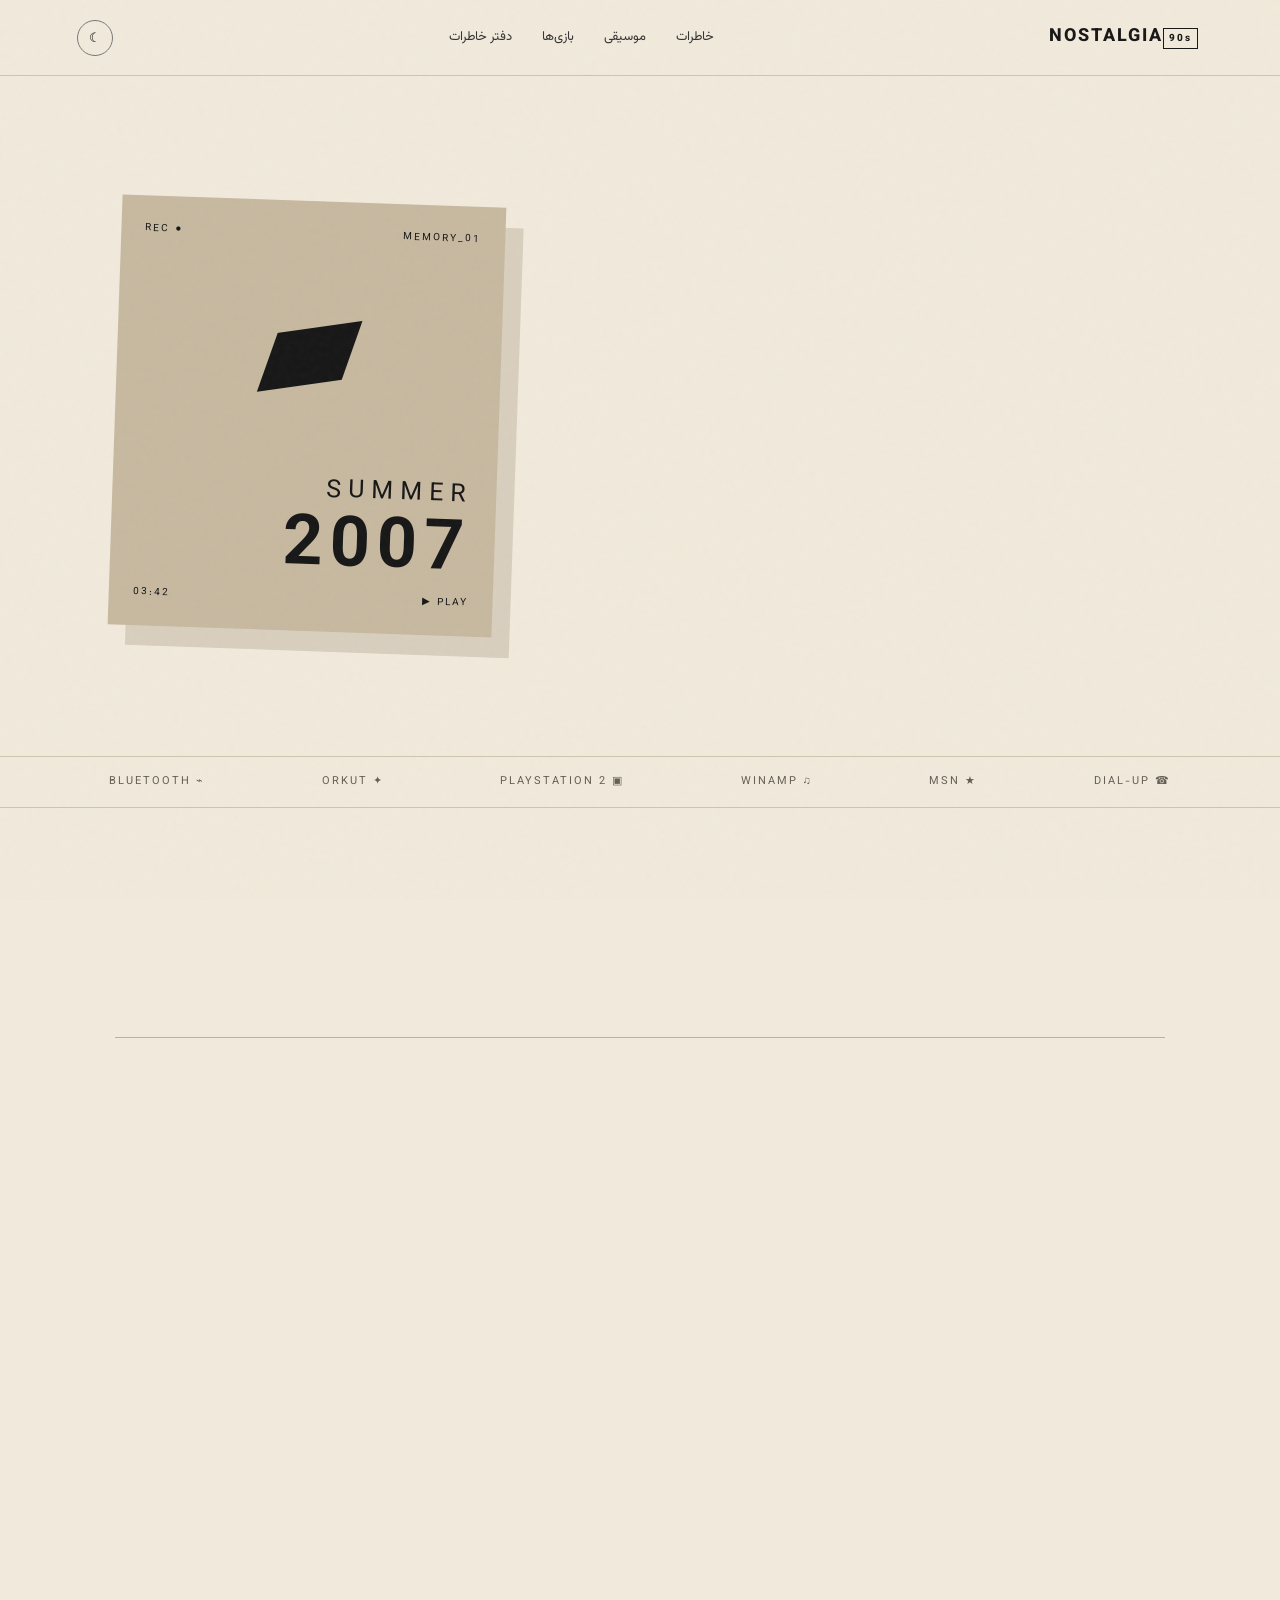
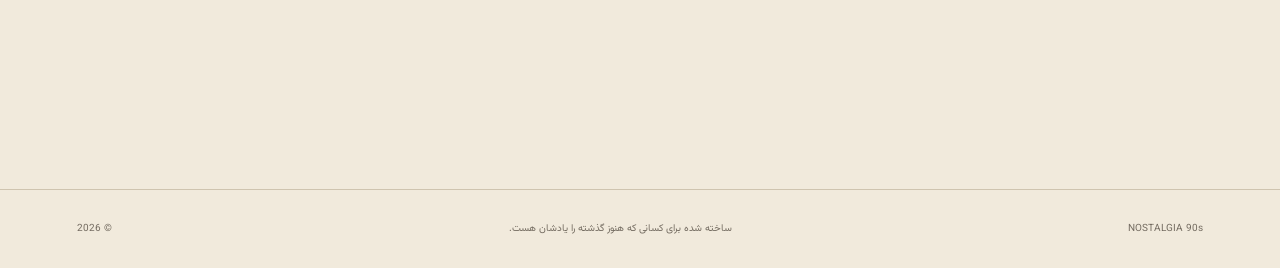
<file: index.html>
<!doctype html><html lang="fa" dir="rtl"><head><meta charset="UTF-8"><meta name="viewport" content="width=device-width,initial-scale=1"><title>نوستالژی | خاطراتی که هنوز زنده‌اند</title><link rel="preconnect" href="https://fonts.googleapis.com"><link rel="preconnect" href="https://fonts.gstatic.com" crossorigin><link href="https://fonts.googleapis.com/css2?family=Vazirmatn:wght@400;500;700;800&display=swap" rel="stylesheet"><link rel="stylesheet" href="styles.css"></head><body><div class="grain"></div><header class="nav"><a class="brand" href="#top">NOSTALGIA<span>90s</span></a><nav><a href="#memories">خاطرات</a><a href="#music">موسیقی</a><a href="#games">بازی‌ها</a><a href="#guestbook">دفتر خاطرات</a></nav><button class="theme" id="themeBtn">☾</button></header><main id="top"><section class="hero"><div class="hero-copy reveal"><p class="eyebrow">یک سفر کوتاه به گذشته</p><h1>بعضی خاطره‌ها<br><em>هیچ‌وقت قدیمی نمی‌شن.</em></h1><p class="lead">از صدای مودم دایل‌آپ تا پلی‌استیشن، از زنگ مدرسه تا عصرهایی که فقط یک بستنی و چند ساعت بازی کافی بود.</p><div class="actions"><a class="btn primary" href="#memories">شروع سفر ←</a><button class="btn ghost" id="randomBtn">یک خاطره تصادفی ✦</button></div></div><div class="retro-card floating"><div class="card-top"><span>MEMORY_01</span><span>● REC</span></div><div class="cassette">▰</div><div class="card-title">SUMMER<br><strong>2007</strong></div><div class="card-bottom"><span>PLAY ▶</span><span>03:42</span></div></div></section><section class="ticker"><div>☎ DIAL-UP</div><div>★ MSN</div><div>♫ WINAMP</div><div>▣ PLAYSTATION 2</div><div>✦ ORKUT</div><div>⌁ BLUETOOTH</div></section><section class="section" id="memories"><div class="section-head reveal"><div><p class="eyebrow">آرشیو خاطرات</p><h2>چیزهایی که یادمون نرفته</h2></div><span class="counter">01 — 04</span></div><div class="memory-grid"><article class="memory reveal"><span class="num">01</span><div class="icon bob">📺</div><h3>تلویزیون‌های قدیمی</h3><p>صفحه‌های سنگین، آنتن‌های دردسرساز و کارتون‌هایی که هیچ‌وقت تکراری نمی‌شدن.</p></article><article class="memory reveal"><span class="num">02</span><div class="icon bob">🎮</div><h3>عصرهای پلی‌استیشن</h3><p>یک دسته، چند رفیق و دعوا سر اینکه نوبت چه کسیه.</p></article><article class="memory reveal"><span class="num">03</span><div class="icon bob">💿</div><h3>CD و MP3</h3><p>پوشه‌ای پر از آهنگ، یک هدفون سیمی و پلی‌لیستی که برای خودمون شاهکار بود.</p></article><article class="memory reveal"><span class="num">04</span><div class="icon bob">📟</div><h3>پیامک‌های کوتاه</h3><p>وقتی هر کاراکتر مهم بود و یک «خوبی؟» می‌توانست کل شب را عوض کند.</p></article></div></section><section class="split reveal" id="music"><div class="quote">«گاهی دلم برای روزهایی تنگ می‌شود که نمی‌دانستیم دارند تبدیل به خاطره می‌شوند.»</div><div class="player"><div class="player-label">NOSTALGIA FM · SPOTIFY</div><div class="song" id="trackTitle">هایده — انتخاب آهنگ</div><div class="artist">چند انتخاب از آرشیو Spotify</div><div class="track-list"><button data-src="https://open.spotify.com/embed/search/Hayedeh?utm_source=generator">🎙️ هایده</button><button data-src="https://open.spotify.com/embed/search/Moein?utm_source=generator">🎧 معین</button><button data-src="https://open.spotify.com/embed/search/Aghasi?utm_source=generator">🎤 آغاسی</button></div><iframe id="spotifyPlayer" src="https://open.spotify.com/embed/search/Hayedeh?utm_source=generator" width="100%" height="152" frameborder="0" allow="autoplay; clipboard-write; encrypted-media; fullscreen; picture-in-picture" loading="lazy"></iframe><p class="spotify-note">با انتخاب هر مورد، پلیر Spotify همان بخش را نمایش می‌دهد. پخش صدا طبق محدودیت‌های خود Spotify انجام می‌شود.</p></div></section><section class="section games" id="games"><div class="section-head reveal"><div><p class="eyebrow">ARCADE / GAME ARCHIVE</p><h2>بازی‌های یک نسل</h2></div><span class="counter">04 PLAYABLE</span></div><div class="game-shelf"><a class="game-play reveal" href="games/snake.html"><div class="game-cover snake"><span>NOSTALGIA ORIGINAL</span><b>SNAKE</b><small>PLAYABLE</small></div><div class="game-info"><div><h3>Snake — Retro Edition</h3><span>Keyboard / Touch</span></div><strong>PLAY ▶</strong></div></a><a class="game-play reveal" href="games/breakout.html"><div class="game-cover atari"><span>ATARI-INSPIRED</span><b>BREAKOUT</b><small>PLAYABLE</small></div><div class="game-info"><div><h3>Breakout</h3><span>Arcade vibe</span></div><strong>PLAY ▶</strong></div></a><a class="game-play reveal" href="games/space-invaders.html"><div class="game-cover invaders"><span>ARCADE CLASSIC</span><b>SPACE<br>INVADERS</b><small>PLAYABLE</small></div><div class="game-info"><div><h3>Space Invaders</h3><span>Retro demo</span></div><strong>PLAY ▶</strong></div></a><a class="game-play reveal" href="games/retro-city.html"><div class="game-cover city"><span>ORIGINAL DEMO</span><b>RETRO<br>CITY</b><small>GTA-INSPIRED</small></div><div class="game-info"><div><h3>Retro City</h3><span>Top-down driving</span></div><strong>PLAY ▶</strong></div></a></div></section><section class="guestbook reveal" id="guestbook"><p class="eyebrow">دفتر خاطرات</p><h2>یک خاطره برای آینده جا بگذار.</h2><p>اسم یک چیز کوچک را بنویس که هنوز با یادش لبخند می‌زنی.</p><div class="note"><input id="memoryInput" maxlength="80" placeholder="مثلاً: بوی نوار کاست..."><button id="saveBtn">ثبت خاطره</button></div><p id="saved" class="saved"></p></section></main><footer><span>NOSTALGIA 90s</span><span>ساخته شده برای کسانی که هنوز گذشته را یادشان هست.</span><span>© 2026</span></footer><script src="script.js"></script></body></html>
</file>
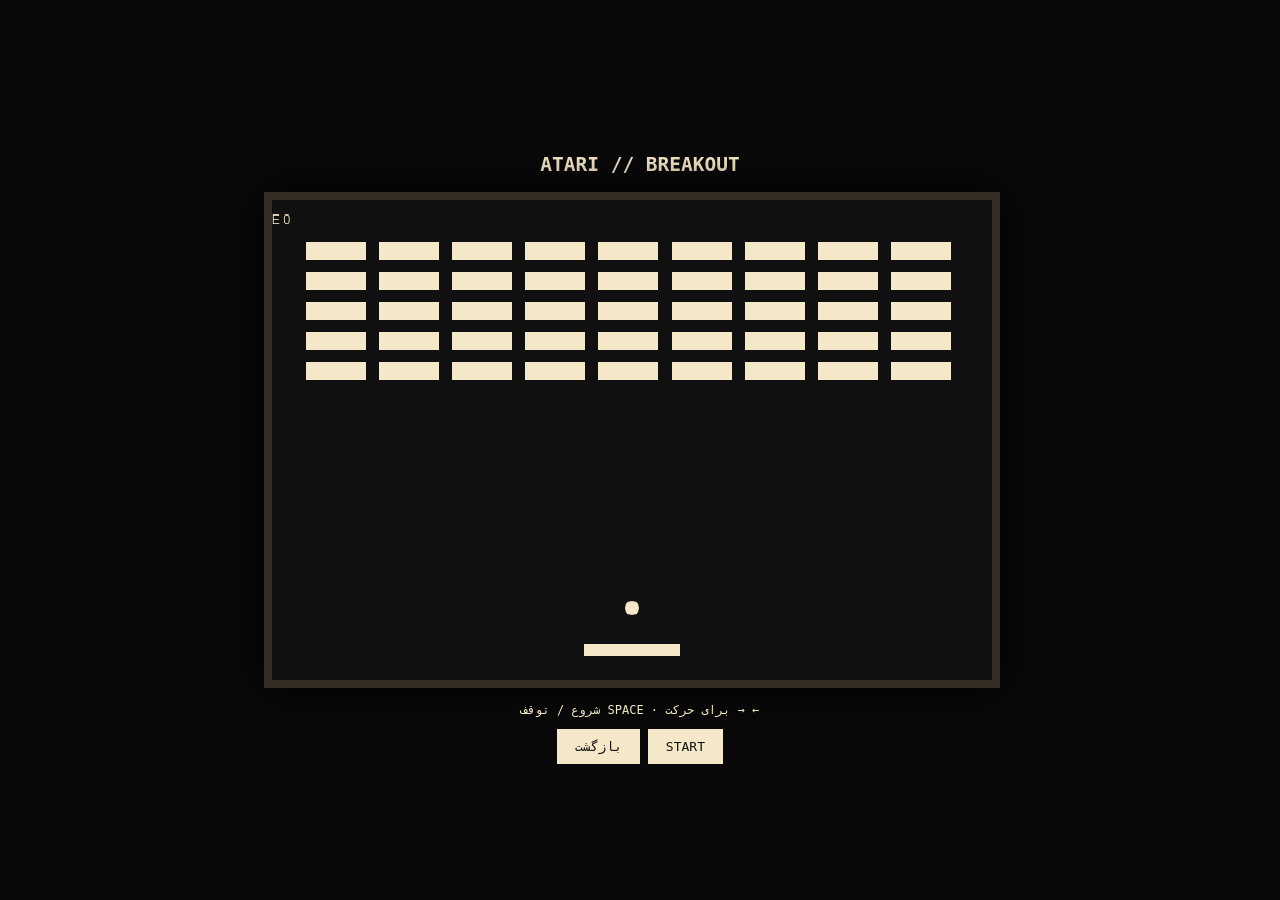
<file: games/breakout.html>
<!doctype html><html lang="fa" dir="rtl"><meta charset="utf-8"><meta name="viewport" content="width=device-width,initial-scale=1"><title>Nostalgia Arcade — Breakout</title><style>body{margin:0;background:#090909;color:#f5e8c8;font-family:monospace;display:grid;place-items:center;min-height:100vh}main{width:min(720px,95vw);text-align:center}canvas{width:100%;background:#101010;border:8px solid #332d24;image-rendering:pixelated;box-shadow:0 0 40px #000}button,a{padding:10px 18px;background:#f5e8c8;color:#111;border:0;font:inherit;text-decoration:none;cursor:pointer}p{font-size:12px}</style><main><h2>ATARI // BREAKOUT</h2><canvas id=c width=600 height=400></canvas><p>← → برای حرکت · SPACE شروع / توقف</p><button id=s>START</button> <a href="../index.html">بازگشت</a></main><script>const c=document.getElementById('c'),x=c.getContext('2d'),W=600,H=400;let p,ball,bricks,run=false,left=false,right=false,score=0;function reset(){p={x:260,w:80};ball={x:300,y:340,dx:3,dy:-3,r:6};bricks=[];score=0;for(let r=0;r<5;r++)for(let q=0;q<9;q++)bricks.push({x:28+q*61,y:35+r*25,w:50,h:15,on:1})}function draw(){x.fillStyle='#101010';x.fillRect(0,0,W,H);x.fillStyle='#f5e8c8';bricks.forEach(b=>{if(b.on)x.fillRect(b.x,b.y,b.w,b.h)});x.fillRect(p.x,370,p.w,10);x.beginPath();x.arc(ball.x,ball.y,ball.r,0,7);x.fill();x.fillText('SCORE '+score,15,20)}function tick(){if(!run)return;if(left)p.x-=6;if(right)p.x+=6;p.x=Math.max(0,Math.min(W-p.w,p.x));ball.x+=ball.dx;ball.y+=ball.dy;if(ball.x<6||ball.x>W-6)ball.dx*=-1;if(ball.y<6)ball.dy*=-1;if(ball.y>360&&ball.x>p.x&&ball.x<p.x+p.w)ball.dy=-Math.abs(ball.dy);for(const b of bricks)if(b.on&&ball.x>b.x&&ball.x<b.x+b.w&&ball.y>b.y&&ball.y<b.y+b.h){b.on=0;ball.dy*=-1;score+=10}if(ball.y>H){run=false;alert('GAME OVER — SCORE '+score)}if(bricks.every(b=>!b.on)){run=false;alert('YOU WIN — SCORE '+score)}draw();requestAnimationFrame(tick)}document.addEventListener('keydown',e=>{if(e.key==='ArrowLeft')left=true;if(e.key==='ArrowRight')right=true;if(e.code==='Space'){e.preventDefault();run=!run;if(run)tick()}});document.addEventListener('keyup',e=>{if(e.key==='ArrowLeft')left=false;if(e.key==='ArrowRight')right=false});s.onclick=()=>{reset();run=true;tick()};reset();draw();</script></html>
</file>
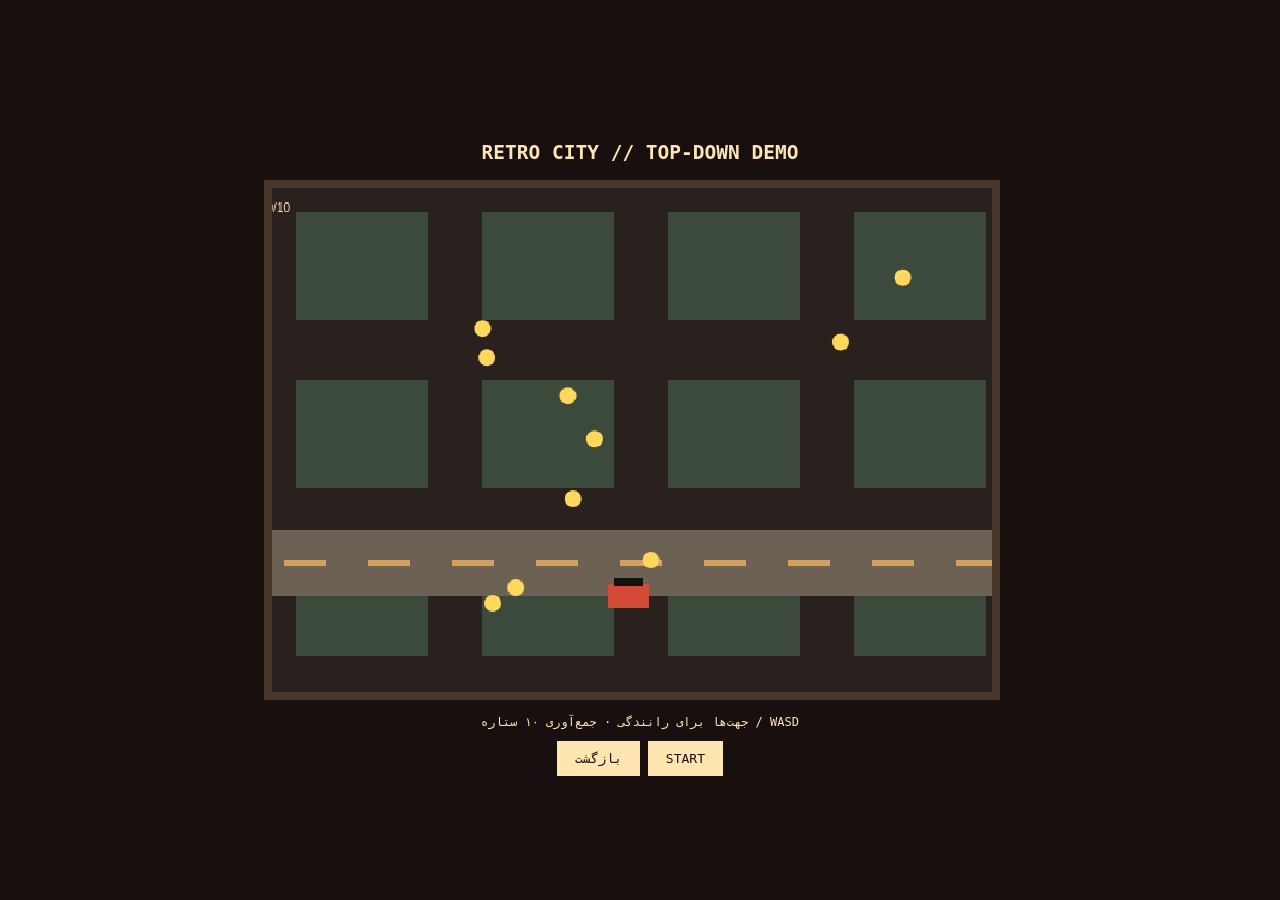
<file: games/retro-city.html>
<!doctype html><html lang="fa" dir="rtl"><meta charset="utf-8"><meta name="viewport" content="width=device-width,initial-scale=1"><title>Nostalgia Arcade — Retro City</title><style>body{margin:0;background:#17100e;color:#ffe5b0;font-family:monospace;display:grid;place-items:center;min-height:100vh}main{width:min(720px,95vw);text-align:center}canvas{width:100%;background:#28211d;border:8px solid #49362a;image-rendering:pixelated}button,a{padding:10px 18px;background:#ffe5b0;color:#17100e;border:0;font:inherit;text-decoration:none;cursor:pointer}p{font-size:12px}</style><main><h2>RETRO CITY // TOP-DOWN DEMO</h2><canvas id=c width=600 height=420></canvas><p>WASD / جهت‌ها برای رانندگی · جمع‌آوری ۱۰ ستاره</p><button onclick="start()">START</button> <a href="../index.html">بازگشت</a></main><script>const c=document.getElementById('c'),x=c.getContext('2d'),W=600,H=420;let car,stars,keys={},run=false,score=0;function reset(){car={x:280,y:330};stars=Array.from({length:10},()=>({x:40+Math.random()*520,y:50+Math.random()*300,on:1}));score=0}function draw(){x.fillStyle='#28211d';x.fillRect(0,0,W,H);x.fillStyle='#3b4a3a';for(let i=0;i<12;i++)x.fillRect((i%4)*155+20,Math.floor(i/4)*140+20,110,90);x.fillStyle='#6c6254';x.fillRect(0,285,W,55);x.fillStyle='#d4a15c';for(let i=0;i<10;i++)x.fillRect(i*70+10,310,35,5);stars.forEach(s=>{if(s.on){x.fillStyle='#ffd85a';x.beginPath();x.arc(s.x,s.y,7,0,7);x.fill()}});x.fillStyle='#d34b36';x.fillRect(car.x,car.y,34,20);x.fillStyle='#111';x.fillRect(car.x+5,car.y-5,24,7);x.fillStyle='#ffe5b0';x.fillText('STARS '+score+'/10',15,20)}function tick(){if(!run)return;let dx=(keys.ArrowRight||keys.d?3:0)-(keys.ArrowLeft||keys.a?3:0),dy=(keys.ArrowDown||keys.s?3:0)-(keys.ArrowUp||keys.w?3:0);car.x=Math.max(0,Math.min(W-34,car.x+dx));car.y=Math.max(25,Math.min(H-30,car.y+dy));stars.forEach(s=>{if(s.on&&Math.hypot(s.x-(car.x+17),s.y-(car.y+10))<18){s.on=0;score++}});if(score===10){run=false;alert('MISSION COMPLETE!')}draw();requestAnimationFrame(tick)}function start(){reset();run=true;tick()}document.addEventListener('keydown',e=>keys[e.key]=true);document.addEventListener('keyup',e=>keys[e.key]=false);reset();draw();</script></html>
</file>
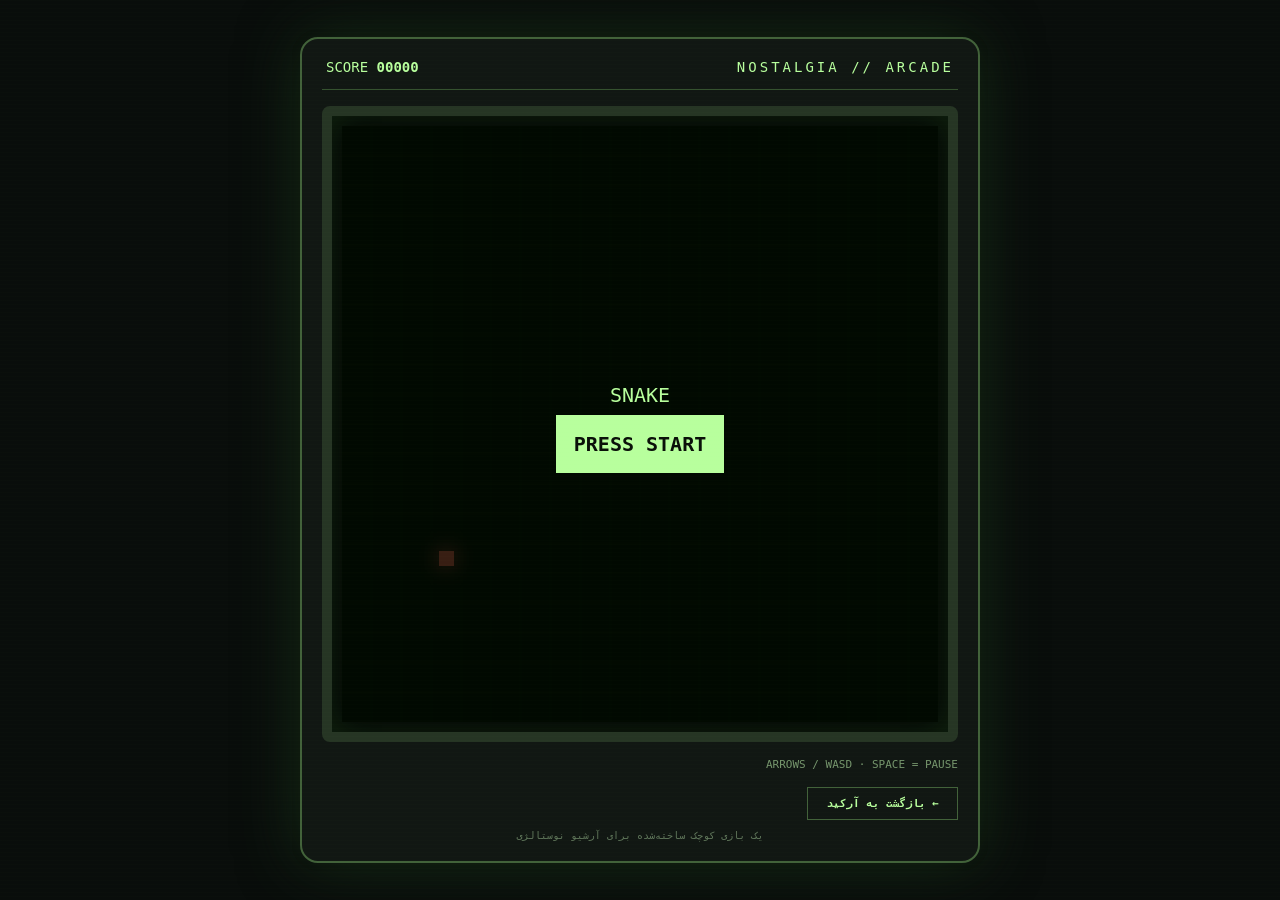
<file: games/snake.html>
<!doctype html><html lang="fa" dir="rtl"><head><meta charset="utf-8"><meta name="viewport" content="width=device-width,initial-scale=1"><title>Nostalgia Arcade — Snake</title><style>*{box-sizing:border-box}body{margin:0;min-height:100vh;background:#090d0b;color:#b8ff9d;font-family:monospace;display:grid;place-items:center;padding:20px;overflow:hidden}body:before{content:'';position:fixed;inset:0;pointer-events:none;background:repeating-linear-gradient(0deg,transparent 0 3px,rgba(184,255,157,.025) 4px);z-index:5}.cabinet{width:min(680px,96vw);background:#111713;border:2px solid #42623a;border-radius:18px;padding:20px;box-shadow:0 0 60px #152b16,0 0 0 8px #080b09}.top{display:flex;justify-content:space-between;align-items:center;border-bottom:1px solid #35522f;padding:0 4px 14px;margin-bottom:16px}.logo{font-size:14px;letter-spacing:3px}.score{font-size:14px}.screen{position:relative;background:#030604;border:10px solid #263524;border-radius:8px;padding:10px;box-shadow:inset 0 0 35px #10230f}.screen canvas{display:block;width:100%;aspect-ratio:1;background:#050905;image-rendering:pixelated}.overlay{position:absolute;inset:10px;display:grid;place-items:center;text-align:center;background:rgba(0,10,0,.78);font-size:20px;line-height:2}.overlay.hidden{display:none}.overlay button,.back{font:inherit;color:#0a1009;background:#b8ff9d;border:0;padding:9px 18px;cursor:pointer;font-weight:bold}.controls{display:flex;justify-content:space-between;align-items:center;margin-top:16px;font-size:11px;color:#76966d}.pad{display:grid;grid-template-columns:repeat(3,38px);gap:4px;direction:ltr}.pad button{height:34px;background:#172016;border:1px solid #42623a;color:#b8ff9d;cursor:pointer}.pad button:nth-child(2){grid-column:2}.pad button:nth-child(3){grid-column:1;grid-row:2}.pad button:nth-child(4){grid-column:2;grid-row:2}.pad button:nth-child(5){grid-column:3;grid-row:2}@media(min-width:700px){.pad{display:none}}.back{display:inline-block;text-decoration:none;background:transparent;color:#b8ff9d;border:1px solid #42623a;margin-top:16px;font-size:11px}.hint{text-align:center;font-size:10px;color:#60775b;margin-top:10px}</style></head><body><div class="cabinet"><div class="top"><div class="logo">NOSTALGIA // ARCADE</div><div class="score">SCORE <b id="score">00000</b></div></div><div class="screen"><canvas id="game" width="400" height="400"></canvas><div class="overlay" id="overlay"><div><div id="message">SNAKE</div><button id="start">PRESS START</button></div></div></div><div class="controls"><span>ARROWS / WASD · SPACE = PAUSE</span><div class="pad"><button data-d="up">▲</button><button data-d="left">◀</button><button data-d="down">▼</button><button data-d="right">▶</button></div></div><a class="back" href="../index.html">← بازگشت به آرکید</a><div class="hint">یک بازی کوچک ساخته‌شده برای آرشیو نوستالژی</div></div><script>const c=document.getElementById('game'),x=c.getContext('2d'),S=20,N=20;let snake,food,dir,next,score,running=false,paused=false,timer;const overlay=document.getElementById('overlay'),message=document.getElementById('message'),scoreEl=document.getElementById('score');function reset(){snake=[{x:10,y:10},{x:9,y:10},{x:8,y:10}];dir={x:1,y:0};next=dir;score=0;place();scoreEl.textContent='00000';draw()}function place(){do{food={x:Math.floor(Math.random()*N),y:Math.floor(Math.random()*N)}}while(snake.some(p=>p.x===food.x&&p.y===food.y))}function draw(){x.fillStyle='#050905';x.fillRect(0,0,400,400);x.strokeStyle='rgba(120,255,100,.035)';for(let i=0;i<=N;i++){x.beginPath();x.moveTo(i*S,0);x.lineTo(i*S,400);x.stroke();x.beginPath();x.moveTo(0,i*S);x.lineTo(400,i*S);x.stroke()}x.fillStyle='#ff6b55';x.shadowBlur=14;x.shadowColor='#ff6b55';x.fillRect(food.x*S+5,food.y*S+5,10,10);x.shadowBlur=0;snake.forEach((p,i)=>{x.fillStyle=i?'#72b85d':'#b8ff9d';x.fillRect(p.x*S+2,p.y*S+2,16,16)})}function tick(){if(!running||paused)return;dir=next;const h={x:snake[0].x+dir.x,y:snake[0].y+dir.y};if(h.x<0||h.y<0||h.x>=N||h.y>=N||snake.some(p=>p.x===h.x&&p.y===h.y)){gameOver();return}snake.unshift(h);if(h.x===food.x&&h.y===food.y){score+=10;scoreEl.textContent=String(score).padStart(5,'0');place()}else snake.pop();draw()}function gameOver(){running=false;clearInterval(timer);message.innerHTML='GAME OVER<br><small>SCORE '+String(score).padStart(5,'0')+'</small>';overlay.classList.remove('hidden')}function start(){reset();running=true;paused=false;message.textContent='SNAKE';overlay.classList.add('hidden');clearInterval(timer);timer=setInterval(tick,105)}function setDir(d){const m={up:{x:0,y:-1},down:{x:0,y:1},left:{x:-1,y:0},right:{x:1,y:0}}[d];if(m&&!(m.x===-dir.x&&m.y===-dir.y))next=m}document.addEventListener('keydown',e=>{const k=e.key.toLowerCase();if(k==='enter'&&!running)start();if(k===' '){e.preventDefault();paused=!paused}if(k==='arrowup'||k==='w')setDir('up');if(k==='arrowdown'||k==='s')setDir('down');if(k==='arrowleft'||k==='a')setDir('left');if(k==='arrowright'||k==='d')setDir('right')});document.getElementById('start').onclick=start;document.querySelectorAll('.pad button').forEach(b=>b.onclick=()=>setDir(b.dataset.d));reset();</script></body></html>
</file>
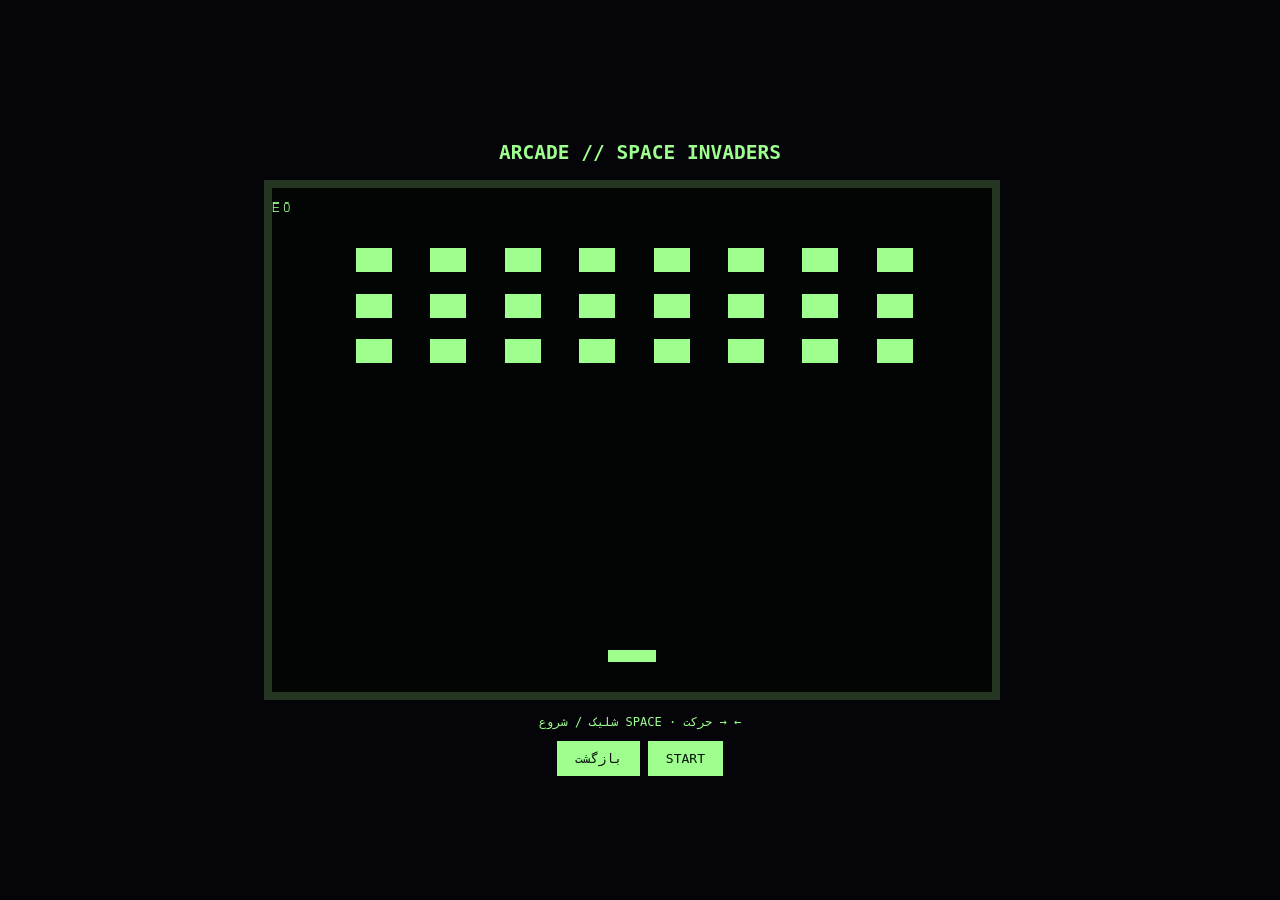
<file: games/space-invaders.html>
<!doctype html><html lang="fa" dir="rtl"><meta charset="utf-8"><meta name="viewport" content="width=device-width,initial-scale=1"><title>Nostalgia Arcade — Space Invaders</title><style>body{margin:0;background:#050509;color:#9eff8f;font-family:monospace;display:grid;place-items:center;min-height:100vh}main{width:min(720px,95vw);text-align:center}canvas{width:100%;background:#020503;border:8px solid #243622;image-rendering:pixelated}button,a{padding:10px 18px;background:#9eff8f;color:#071007;border:0;font:inherit;text-decoration:none;cursor:pointer}p{font-size:12px}</style><main><h2>ARCADE // SPACE INVADERS</h2><canvas id=c width=600 height=420></canvas><p>← → حرکت · SPACE شلیک / شروع</p><button onclick="start()">START</button> <a href="../index.html">بازگشت</a></main><script>const c=document.getElementById('c'),x=c.getContext('2d'),W=600,H=420;let ship,shots,enemies,run=false,left=false,right=false,score=0;function reset(){ship={x:280};shots=[];enemies=[];score=0;for(let r=0;r<3;r++)for(let q=0;q<8;q++)enemies.push({x:70+q*62,y:50+r*38,w:30,h:20,on:1})}function draw(){x.fillStyle='#020503';x.fillRect(0,0,W,H);x.fillStyle='#9eff8f';x.fillText('SCORE '+score,15,20);x.fillRect(ship.x,385,40,10);shots.forEach(s=>x.fillRect(s.x,s.y,3,10));enemies.forEach(e=>{if(e.on)x.fillRect(e.x,e.y,e.w,e.h)})}function tick(){if(!run)return;if(left)ship.x-=5;if(right)ship.x+=5;ship.x=Math.max(0,Math.min(W-40,ship.x));shots.forEach(s=>s.y-=7);for(const s of shots)for(const e of enemies)if(e.on&&s.x>e.x&&s.x<e.x+e.w&&s.y>e.y&&s.y<e.y+e.h){e.on=0;s.y=-20;score+=10}shots=shots.filter(s=>s.y>-20);let edge=enemies.filter(e=>e.on).some(e=>e.x<10||e.x>W-40);if(edge)enemies.forEach(e=>e.x+=e.x<300?5:-5);enemies.forEach(e=>e.y+=.12);if(enemies.every(e=>!e.on)){run=false;alert('YOU WIN — '+score)}if(enemies.some(e=>e.on&&e.y>360)){run=false;alert('GAME OVER — '+score)}draw();requestAnimationFrame(tick)}function start(){reset();run=true;tick()}document.addEventListener('keydown',e=>{if(e.key==='ArrowLeft')left=true;if(e.key==='ArrowRight')right=true;if(e.code==='Space'){e.preventDefault();if(!run)start();else shots.push({x:ship.x+20,y:375})}});document.addEventListener('keyup',e=>{if(e.key==='ArrowLeft')left=false;if(e.key==='ArrowRight')right=false});reset();draw();</script></html>
</file>
<file: styles.css>
*{box-sizing:border-box}html{scroll-behavior:smooth}body{margin:0;background:#f1eadc;color:#171717;font-family:'Vazirmatn',sans-serif;line-height:1.8}.grain{position:fixed;inset:0;pointer-events:none;opacity:.055;z-index:20;background-image:url("data:image/svg+xml,%3Csvg viewBox='0 0 180 180' xmlns='http://www.w3.org/2000/svg'%3E%3Cfilter id='n'%3E%3CfeTurbulence type='fractalNoise' baseFrequency='.8' numOctaves='4' stitchTiles='stitch'/%3E%3C/filter%3E%3Crect width='100%25' height='100%25' filter='url(%23n)' opacity='.6'/%3E%3C/svg%3E")}.nav{height:76px;padding:0 6vw;display:flex;align-items:center;justify-content:space-between;border-bottom:1px solid #cfc4af;position:sticky;top:0;background:rgba(241,234,220,.92);backdrop-filter:blur(12px);z-index:10}.brand{font-weight:800;letter-spacing:2px;color:#171717;text-decoration:none;font-size:18px}.brand span{font-size:10px;margin-right:5px;padding:2px 5px;border:1px solid #171717}.nav nav{display:flex;gap:30px}.nav nav a{color:#333;text-decoration:none;font-size:13px;transition:.2s}.nav nav a:hover{color:#b64b31}.theme{border:1px solid #777;background:transparent;border-radius:50%;width:36px;height:36px;cursor:pointer}.hero{min-height:680px;padding:90px 9vw;display:grid;grid-template-columns:1.2fr .8fr;gap:7vw;align-items:center}.eyebrow{font-size:11px;letter-spacing:3px;text-transform:uppercase;margin:0 0 12px;color:#786f60}.hero h1{font-size:clamp(45px,7vw,86px);line-height:1.15;letter-spacing:-3px;margin:0 0 25px;font-weight:800}.hero h1 em{font-style:normal;color:#b64b31}.lead{max-width:650px;color:#625c53;font-size:16px}.actions{display:flex;gap:12px;margin-top:30px;flex-wrap:wrap}.btn{padding:12px 21px;border-radius:3px;font:inherit;font-size:13px;cursor:pointer;text-decoration:none}.primary{background:#171717;color:#fff}.ghost{background:transparent;color:#171717;border:1px solid #999}.retro-card{background:#c7b9a0;min-height:430px;padding:24px;box-shadow:18px 20px 0 #d9cfbe;transform:rotate(2deg);display:flex;flex-direction:column;justify-content:space-between}.floating{animation:float 4s ease-in-out infinite}.card-top,.card-bottom{display:flex;justify-content:space-between;font-size:10px;letter-spacing:2px}.cassette{margin:auto;font-size:150px;line-height:1;filter:grayscale(1);transform:rotate(-10deg);animation:spin 8s linear infinite}.card-title{font-size:25px;letter-spacing:7px;line-height:1.2}.card-title strong{font-size:70px}.ticker{border-block:1px solid #cfc4af;display:flex;justify-content:space-around;padding:15px 4vw;font-size:11px;letter-spacing:2px;color:#655e54;overflow:hidden}.ticker div{animation:tickerPulse 2.5s ease-in-out infinite}.section{padding:100px 9vw}.section-head{display:flex;justify-content:space-between;align-items:end;margin-bottom:40px}.section h2,.guestbook h2{font-size:clamp(30px,4vw,48px);line-height:1.2;margin:0;letter-spacing:-1px}.counter{font-size:11px;color:#8a8175}.memory-grid{display:grid;grid-template-columns:repeat(4,1fr);border-top:1px solid #bdb19d}.memory{position:relative;padding:35px 25px;border-left:1px solid #bdb19d;min-height:300px;transition:.35s}.memory:last-child{border-right:1px solid #bdb19d}.memory:hover{background:#e6dccb;transform:translateY(-8px)}.num{font-size:11px;color:#918676}.icon{font-size:45px;margin:35px 0 20px;filter:grayscale(.7)}.bob{animation:bob 2.7s ease-in-out infinite}.memory h3{font-size:19px;margin:0 0 8px}.memory p{font-size:13px;color:#6c655b}.split{margin:0 9vw 100px;padding:55px;background:#1b1b1a;color:#f1eadc;display:grid;grid-template-columns:1fr 1fr;gap:7vw;align-items:center}.quote{font-size:30px;line-height:1.6}.player{border:1px solid #5b5a54;padding:25px}.player-label{font-size:10px;letter-spacing:3px;color:#aaa}.song{font-size:20px;margin-top:15px}.artist{font-size:12px;color:#999}.track-list{display:flex;gap:8px;margin:20px 0 14px;flex-wrap:wrap}.track-list button{border:1px solid #5b5a54;background:transparent;color:#f1eadc;padding:9px 12px;font:inherit;font-size:11px;cursor:pointer;transition:.2s}.track-list button:hover,.track-list button.active{background:#f1eadc;color:#171717}.player iframe{border-radius:8px}.spotify-note{font-size:9px;color:#888;margin:9px 0 0}.games{padding-top:30px}.game-shelf{display:grid;grid-template-columns:repeat(4,1fr);gap:22px}.game-play{background:#201f1c;color:#f3eee4;padding:10px;box-shadow:0 12px 25px rgba(0,0,0,.12);transition:.3s;cursor:pointer;text-decoration:none}.game-play:hover{transform:translateY(-10px) rotate(-.5deg);box-shadow:0 22px 35px rgba(0,0,0,.2)}.game-cover{height:300px;position:relative;overflow:hidden;padding:18px;display:flex;flex-direction:column;justify-content:space-between;text-align:left;color:white;text-shadow:0 2px 8px rgba(0,0,0,.7)}.game-cover:before,.game-cover:after{content:'';position:absolute;inset:0;pointer-events:none}.game-cover:after{background:repeating-linear-gradient(0deg,transparent 0 3px,rgba(255,255,255,.05) 4px);animation:scan 7s linear infinite}.game-cover span,.game-cover b,.game-cover small{position:relative;z-index:1}.game-cover span{font-size:9px;letter-spacing:2px}.game-cover b{font-size:40px;line-height:.9;letter-spacing:-2px;font-style:italic}.game-cover small{font-size:13px;letter-spacing:3px}.snake{background:repeating-linear-gradient(0deg,rgba(184,255,157,.08) 0 2px,transparent 2px 7px),linear-gradient(145deg,#071007,#19311a 55%,#0a120b)}.atari{background:linear-gradient(145deg,#241b13,#9d6b32 50%,#17120f)}.invaders{background:radial-gradient(circle at 50% 45%,#9eff8f 0 3%,transparent 4%),linear-gradient(145deg,#020503,#123216)}.city{background:linear-gradient(145deg,#241612,#70412b 50%,#1b3b34)}.game-info{padding:14px 7px 6px;display:flex;justify-content:space-between;gap:12px;align-items:end}.game-info h3{font-size:15px;margin:0}.game-info span{font-size:10px;color:#aaa}.game-info strong{font-size:12px;letter-spacing:2px;white-space:nowrap}.guestbook{margin:70px 9vw 100px;padding:70px 7vw;background:#d9cfbe;text-align:center}.guestbook>p:not(.eyebrow){color:#655e54}.note{display:flex;max-width:650px;margin:30px auto 0}.note input{flex:1;padding:15px;border:1px solid #aaa;background:#eee8dc;font:inherit;outline:none}.note button{border:0;background:#171717;color:#fff;padding:0 25px;font:inherit;cursor:pointer}.saved{min-height:28px;color:#b64b31!important;font-weight:700}footer{padding:30px 6vw;border-top:1px solid #cfc4af;display:flex;justify-content:space-between;font-size:10px;color:#746c61;gap:20px}.reveal{opacity:0;transform:translateY(25px);transition:opacity .7s ease,transform .7s ease}.reveal.visible{opacity:1;transform:none}@keyframes float{0%,100%{transform:rotate(2deg) translateY(0)}50%{transform:rotate(0deg) translateY(-16px)}}@keyframes spin{to{transform:rotate(350deg)}}@keyframes bob{0%,100%{transform:translateY(0)}50%{transform:translateY(-9px)}}@keyframes tickerPulse{50%{transform:translateY(-3px);opacity:.55}}@keyframes scan{to{transform:translateY(12px)}}@media(max-width:1000px){.game-shelf{grid-template-columns:repeat(2,1fr)}}@media(max-width:800px){.nav nav{display:none}.hero{grid-template-columns:1fr;padding:65px 7vw}.retro-card{min-height:340px}.memory-grid,.game-shelf,.split{grid-template-columns:1fr}.memory{border-left:0;border-bottom:1px solid #bdb19d}.memory:last-child{border-right:0}.split{margin-inline:5vw}.note{flex-direction:column;gap:8px}.note button{padding:12px}.game-cover{height:340px}footer{flex-direction:column}}body.dark{background:#161615;color:#eee9df}body.dark .nav{background:rgba(22,22,21,.92);border-color:#3a3935}body.dark .nav a,body.dark .brand,body.dark .theme,body.dark .ghost{color:#eee9df}body.dark .ghost{border-color:#777}body.dark .lead,body.dark .memory p,body.dark .guestbook>p:not(.eyebrow){color:#aaa49b}body.dark .ticker,body.dark .memory-grid{border-color:#3f3d38}body.dark .memory:hover{background:#22211e}body.dark .guestbook{background:#24231f}body.dark .note input{background:#1d1c1a;color:#eee}@media(prefers-reduced-motion:reduce){*,*:before,*:after{animation:none!important;scroll-behavior:auto!important;transition:none!important}}
</file>
